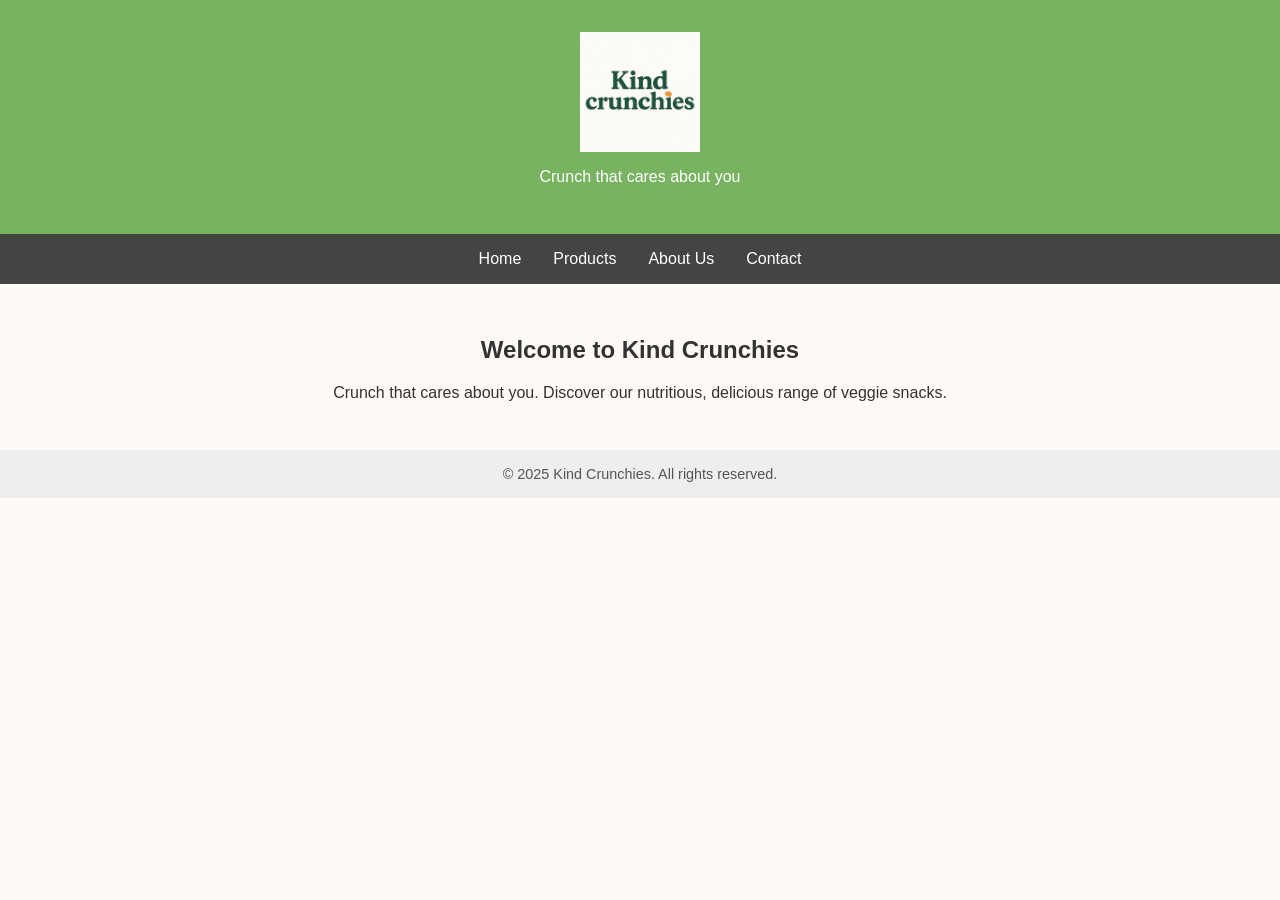
<file: index.html>
<!DOCTYPE html>
<html lang="en">
<head>
    <meta charset="UTF-8">
    <title>Kind Crunchies - Home</title>
    <link rel="stylesheet" href="style.css">
</head>
<body>
    <header>
        <img src="logo.jpg" alt="Kind Crunchies Logo" class="logo">
        <p>Crunch that cares about you</p>
    </header>
    <nav>
        <a href="index.html">Home</a>
        <a href="products.html">Products</a>
        <a href="about.html">About Us</a>
        <a href="contact.html">Contact</a>
    </nav>
    <section>
        <h2>Welcome to Kind Crunchies</h2>
        <p>Crunch that cares about you. Discover our nutritious, delicious range of veggie snacks.</p>
    </section>
    <footer>
        &copy; 2025 Kind Crunchies. All rights reserved.
    </footer>
</body>
</html>
</file>
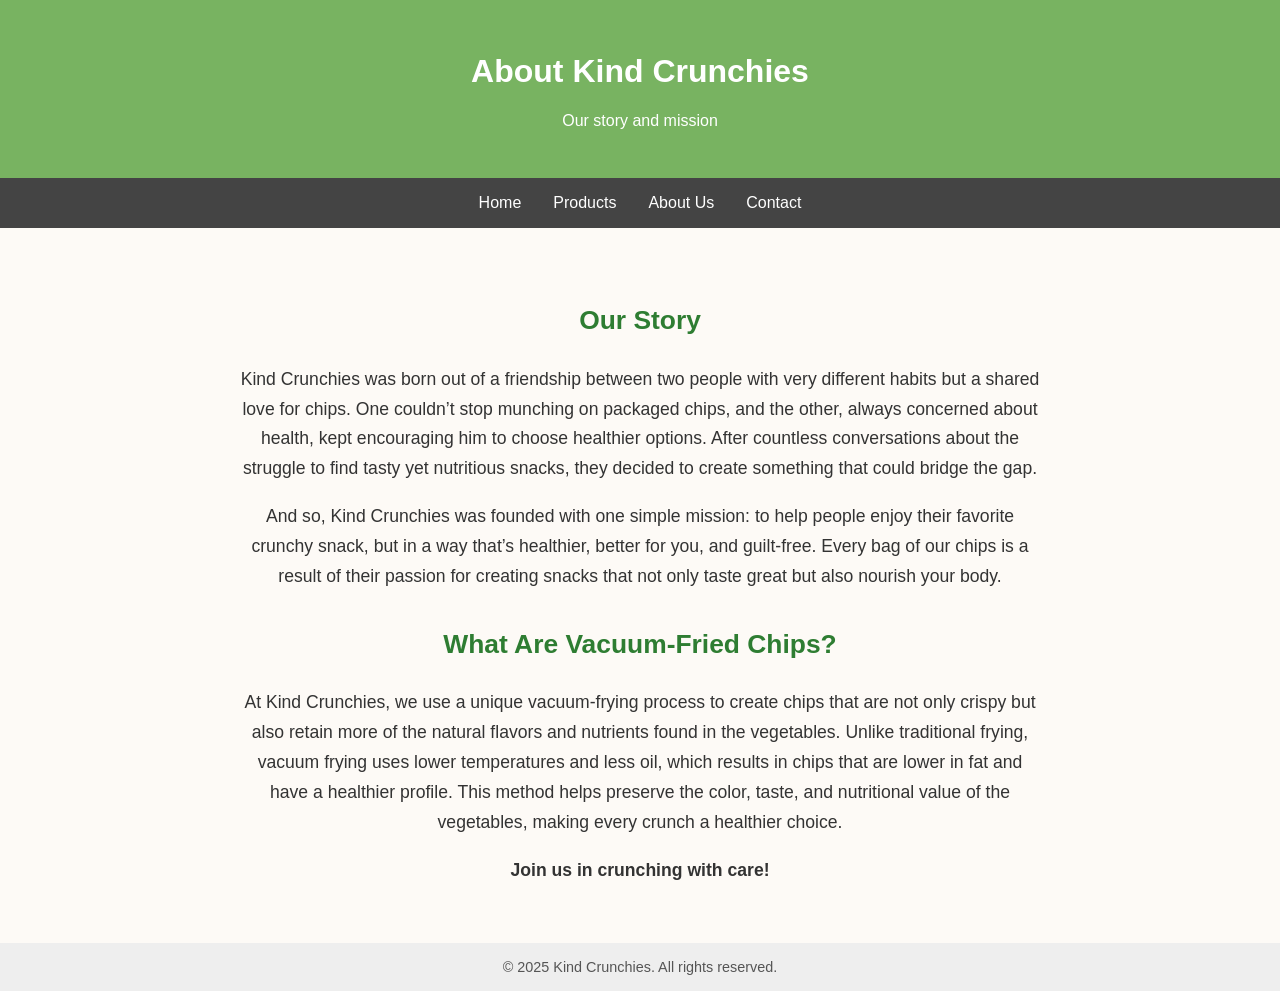
<file: about.html>
<!DOCTYPE html>
<html lang="en">
<head>
    <meta charset="UTF-8">
    <title>About Us - Kind Crunchies</title>
    <link rel="stylesheet" href="style.css">
</head>
<body>
    <header>
        <h1>About Kind Crunchies</h1>
        <p>Our story and mission</p>
    </header>
    <nav>
        <a href="index.html">Home</a>
        <a href="products.html">Products</a>
        <a href="about.html">About Us</a>
        <a href="contact.html">Contact</a>
    </nav>
  <section class="about">
  <h2>Our Story</h2>
  <p>
    Kind Crunchies was born out of a friendship between two people with very different habits but a shared love for chips. One couldn’t stop munching on packaged chips, and the other, always concerned about health, kept encouraging him to choose healthier options. After countless conversations about the struggle to find tasty yet nutritious snacks, they decided to create something that could bridge the gap.
  </p>
  <p>
    And so, Kind Crunchies was founded with one simple mission: to help people enjoy their favorite crunchy snack, but in a way that’s healthier, better for you, and guilt-free. Every bag of our chips is a result of their passion for creating snacks that not only taste great but also nourish your body.
  </p>

  <h2>What Are Vacuum-Fried Chips?</h2>
  <p>
    At Kind Crunchies, we use a unique vacuum-frying process to create chips that are not only crispy but also retain more of the natural flavors and nutrients found in the vegetables. Unlike traditional frying, vacuum frying uses lower temperatures and less oil, which results in chips that are lower in fat and have a healthier profile. This method helps preserve the color, taste, and nutritional value of the vegetables, making every crunch a healthier choice.
  </p>

  <p><strong>Join us in crunching with care!</strong></p>
</section>

    <footer>
        &copy; 2025 Kind Crunchies. All rights reserved.
    </footer>
</body>
</html>
</file>
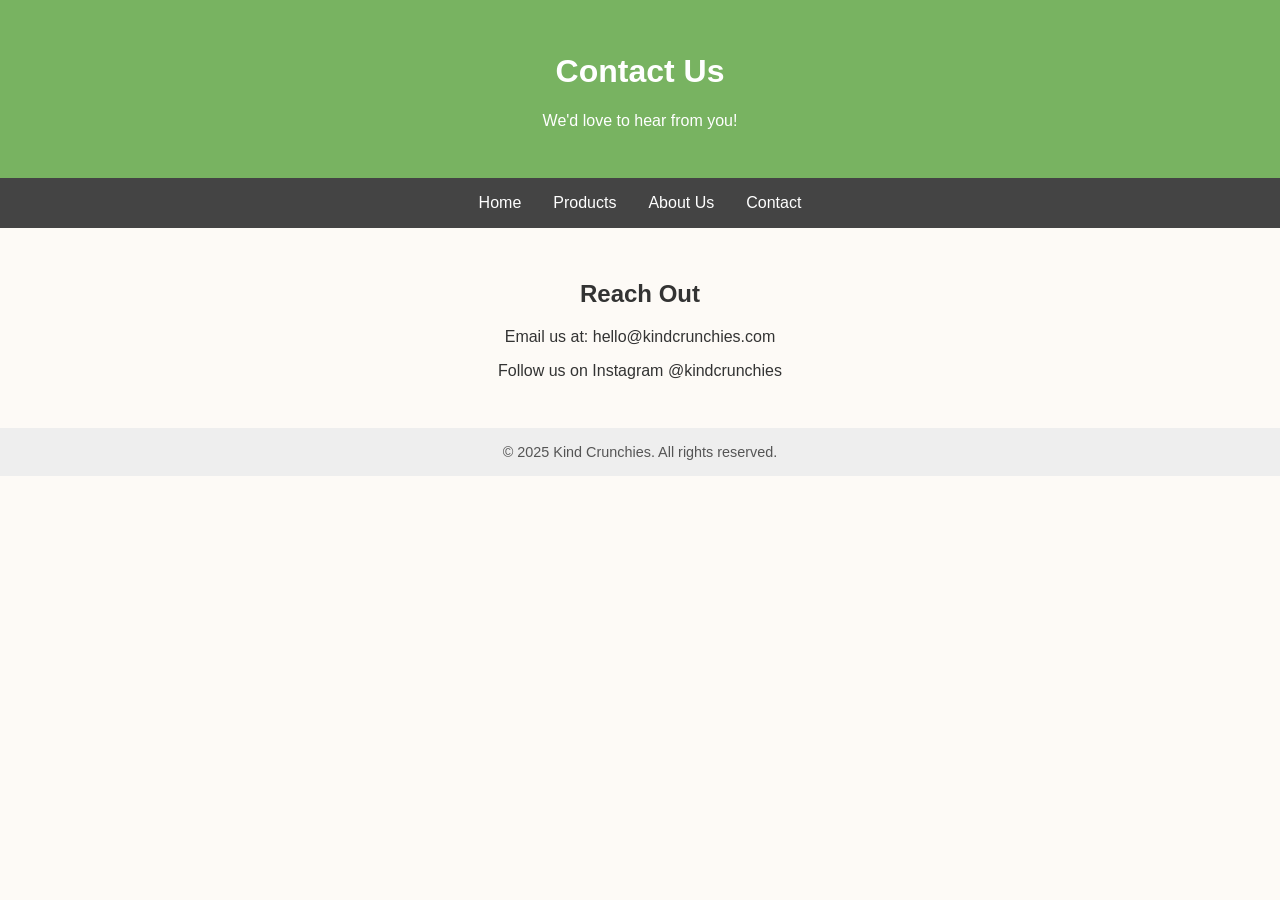
<file: contact.html>
<!DOCTYPE html>
<html lang="en">
<head>
    <meta charset="UTF-8">
    <title>Contact Us - Kind Crunchies</title>
    <link rel="stylesheet" href="style.css">
</head>
<body>
    <header>
        <h1>Contact Us</h1>
        <p>We'd love to hear from you!</p>
    </header>
    <nav>
        <a href="index.html">Home</a>
        <a href="products.html">Products</a>
        <a href="about.html">About Us</a>
        <a href="contact.html">Contact</a>
    </nav>
    <section>
        <h2>Reach Out</h2>
        <p>Email us at: hello@kindcrunchies.com</p>
        <p>Follow us on Instagram @kindcrunchies</p>
    </section>
    <footer>
        &copy; 2025 Kind Crunchies. All rights reserved.
    </footer>
</body>
</html>
</file>
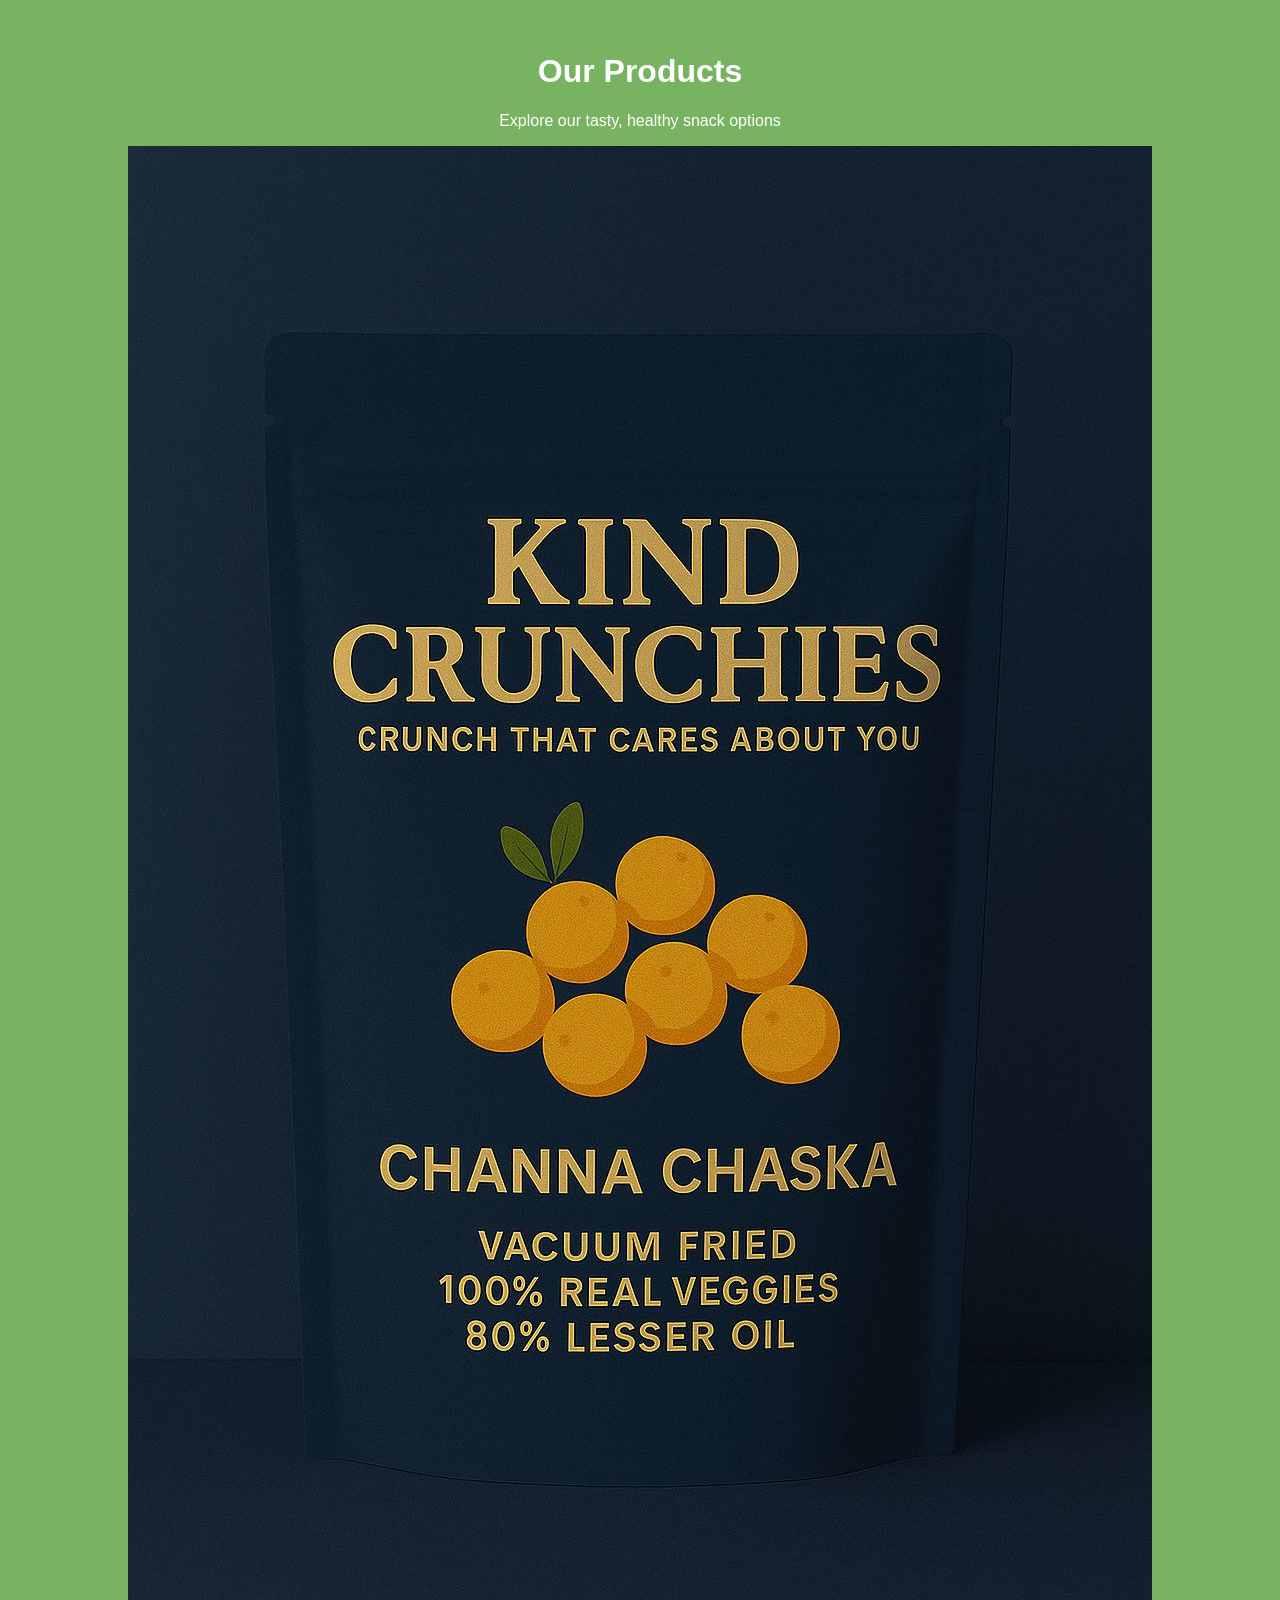
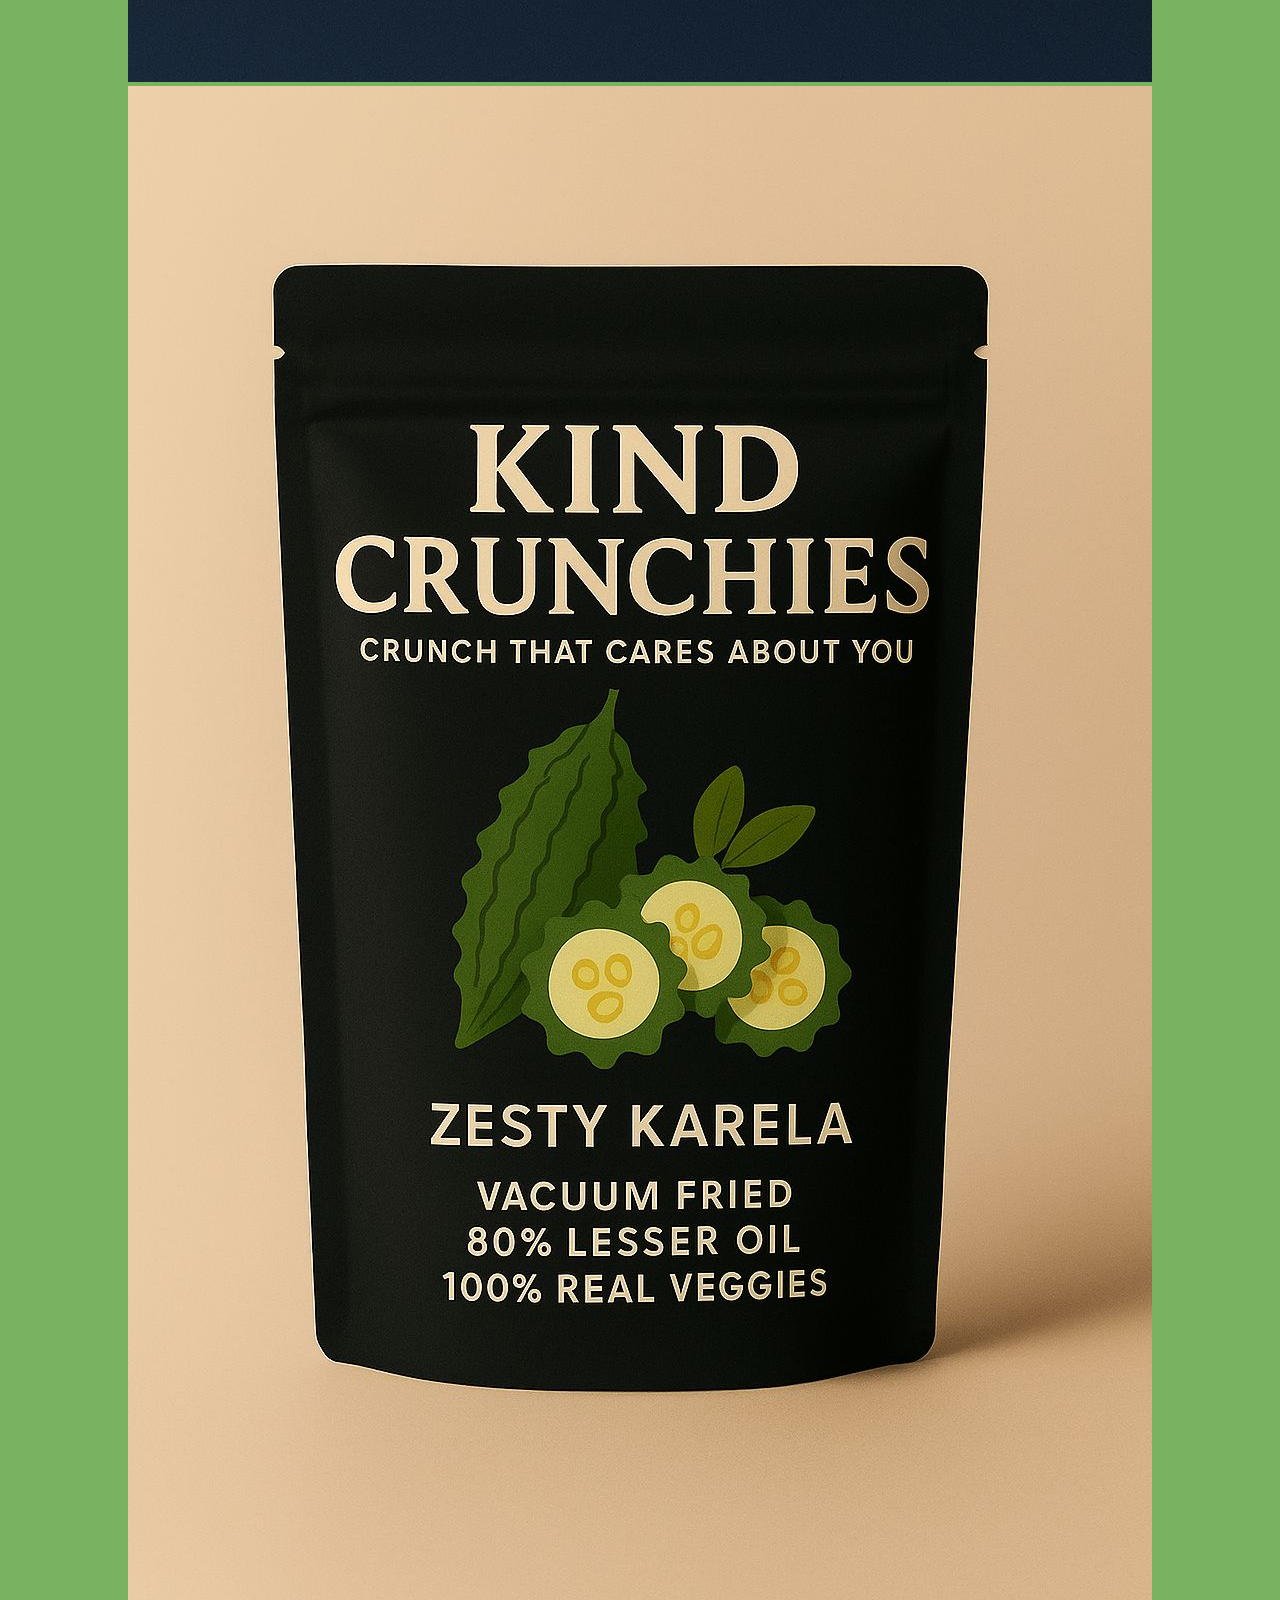
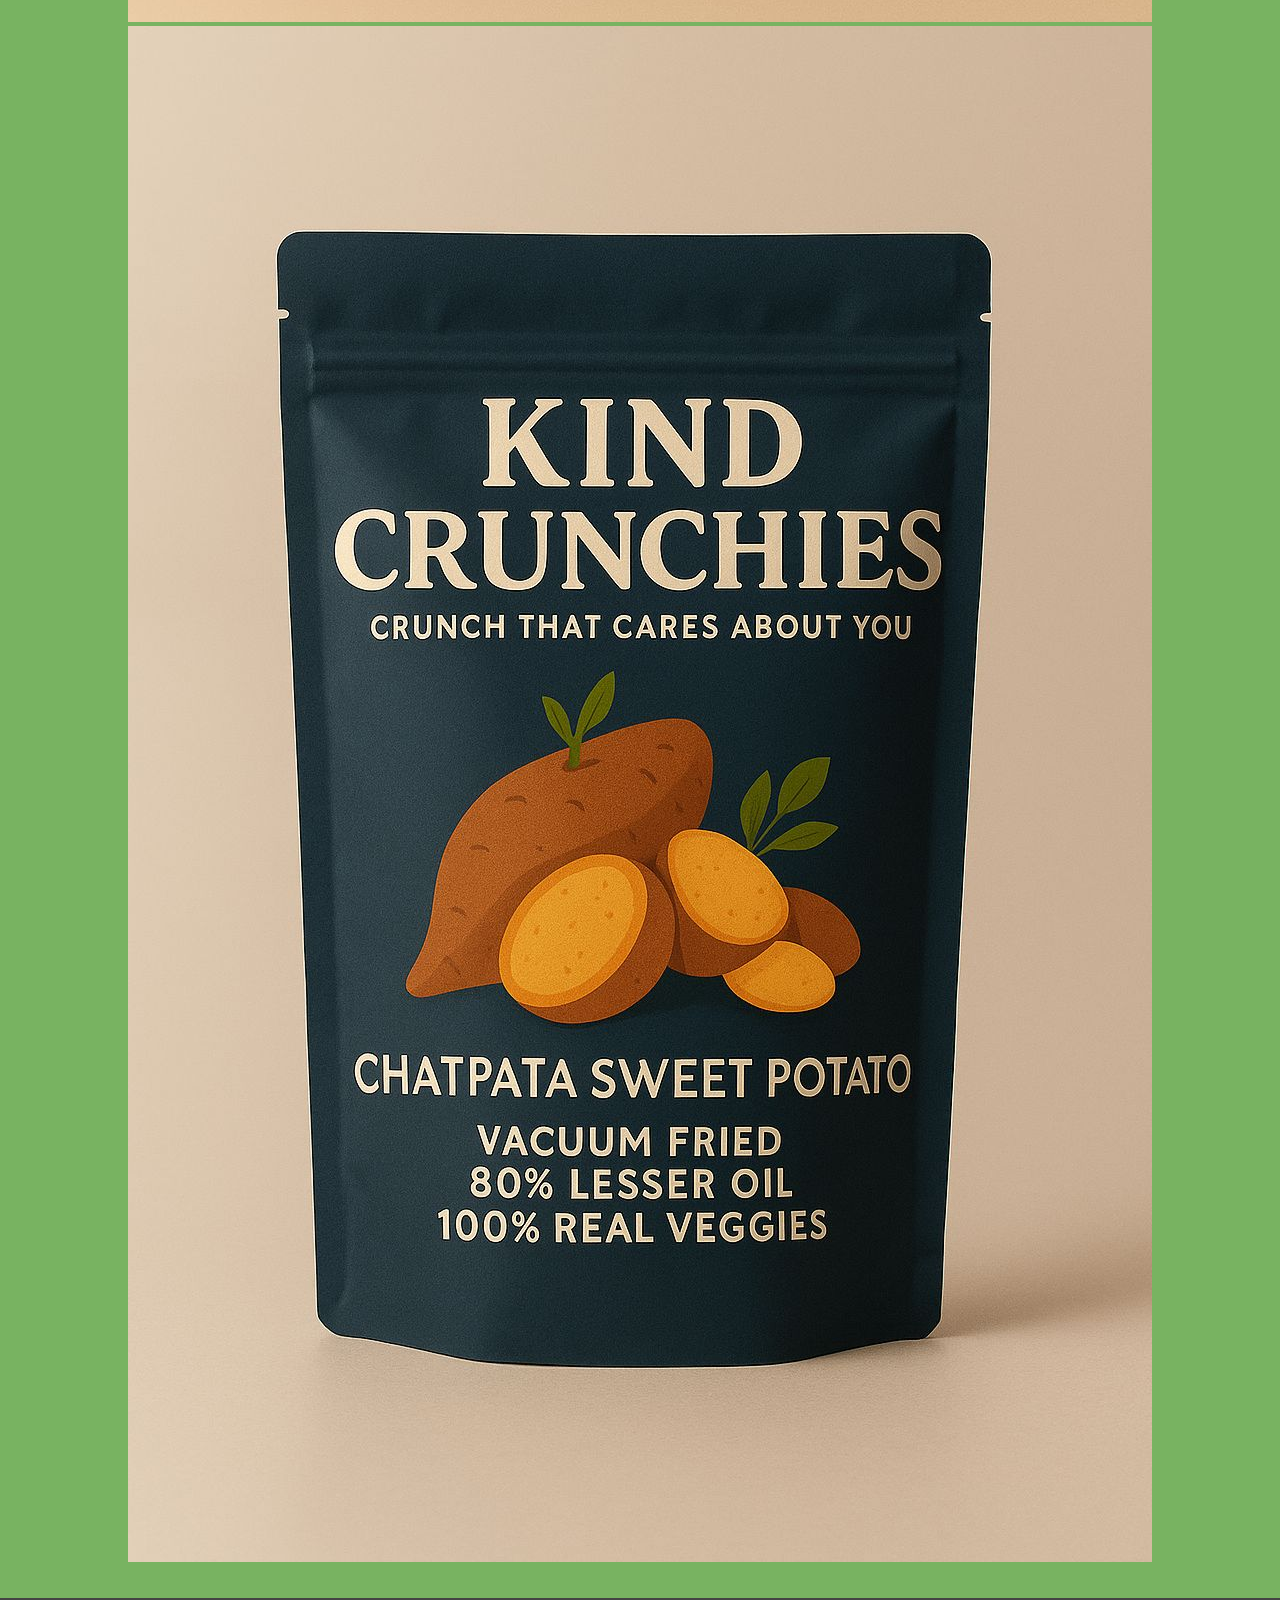
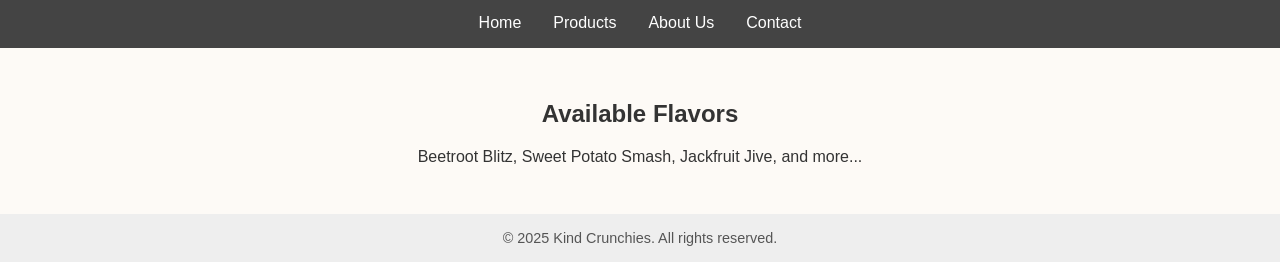
<file: products.html>
<!DOCTYPE html>
<html lang="en">
<head>
    <meta charset="UTF-8">
    <title>Our Products - Kind Crunchies</title>
    <link rel="stylesheet" href="style.css">
</head>
<body>
    <header>
        <h1>Our Products</h1>
        <p>Explore our tasty, healthy snack options</p>
        <img src="Channa chaska.jpg">
        <img src="zesty karela.jpg">
        <img src="chatpata sweet potato.jpg">
    </header>
    <nav>
        <a href="index.html">Home</a>
        <a href="products.html">Products</a>
        <a href="about.html">About Us</a>
        <a href="contact.html">Contact</a>
    </nav>
    <section>
        <h2>Available Flavors</h2>
        <p>Beetroot Blitz, Sweet Potato Smash, Jackfruit Jive, and more...</p>
    </section>
    <footer>
        &copy; 2025 Kind Crunchies. All rights reserved.
    </footer>
</body>
</html>
</file>
<file: style.css>
body {
    margin: 0;
    font-family: 'Segoe UI', sans-serif;
    background-color: #fdfaf6;
    color: #333;
}

header {
    background-color: #78b361;
    color: white;
    padding: 2rem;
    text-align: center;
}

.logo {
    max-width: 120px;
    height: auto;
    display: block;
    margin: 0 auto 10px;
}

nav {
    background-color: #444;
    display: flex;
    justify-content: center;
}

nav a {
    color: white;
    text-decoration: none;
    padding: 1rem;
    display: block;
}

nav a:hover {
    background-color: #666;
}

section {
    padding: 2rem;
    text-align: center;
}

footer {
    background-color: #eee;
    text-align: center;
    padding: 1rem;
    font-size: 0.9em;
    color: #555;
}

.product-row {
  display: flex;
  justify-content: center;
  gap: 30px;
  flex-wrap: wrap;
  padding: 20px;
}

.product-item {
  flex: 0 0 200px;
  text-align: center;
}

.product-item img {
  width: 100%;
  height: auto;
  max-height: 180px;
  object-fit: cover;
  border-radius: 12px;
  box-shadow: 0 4px 12px rgba(0, 0, 0, 0.1);
}

.about {
  max-width: 800px;
  margin: 0 auto;
  padding: 40px 20px;
  line-height: 1.7;
  font-size: 1.1rem;
  color: #333;
}
.about h2 {
  margin-top: 30px;
  color: #2e7d32;
}
</file>
